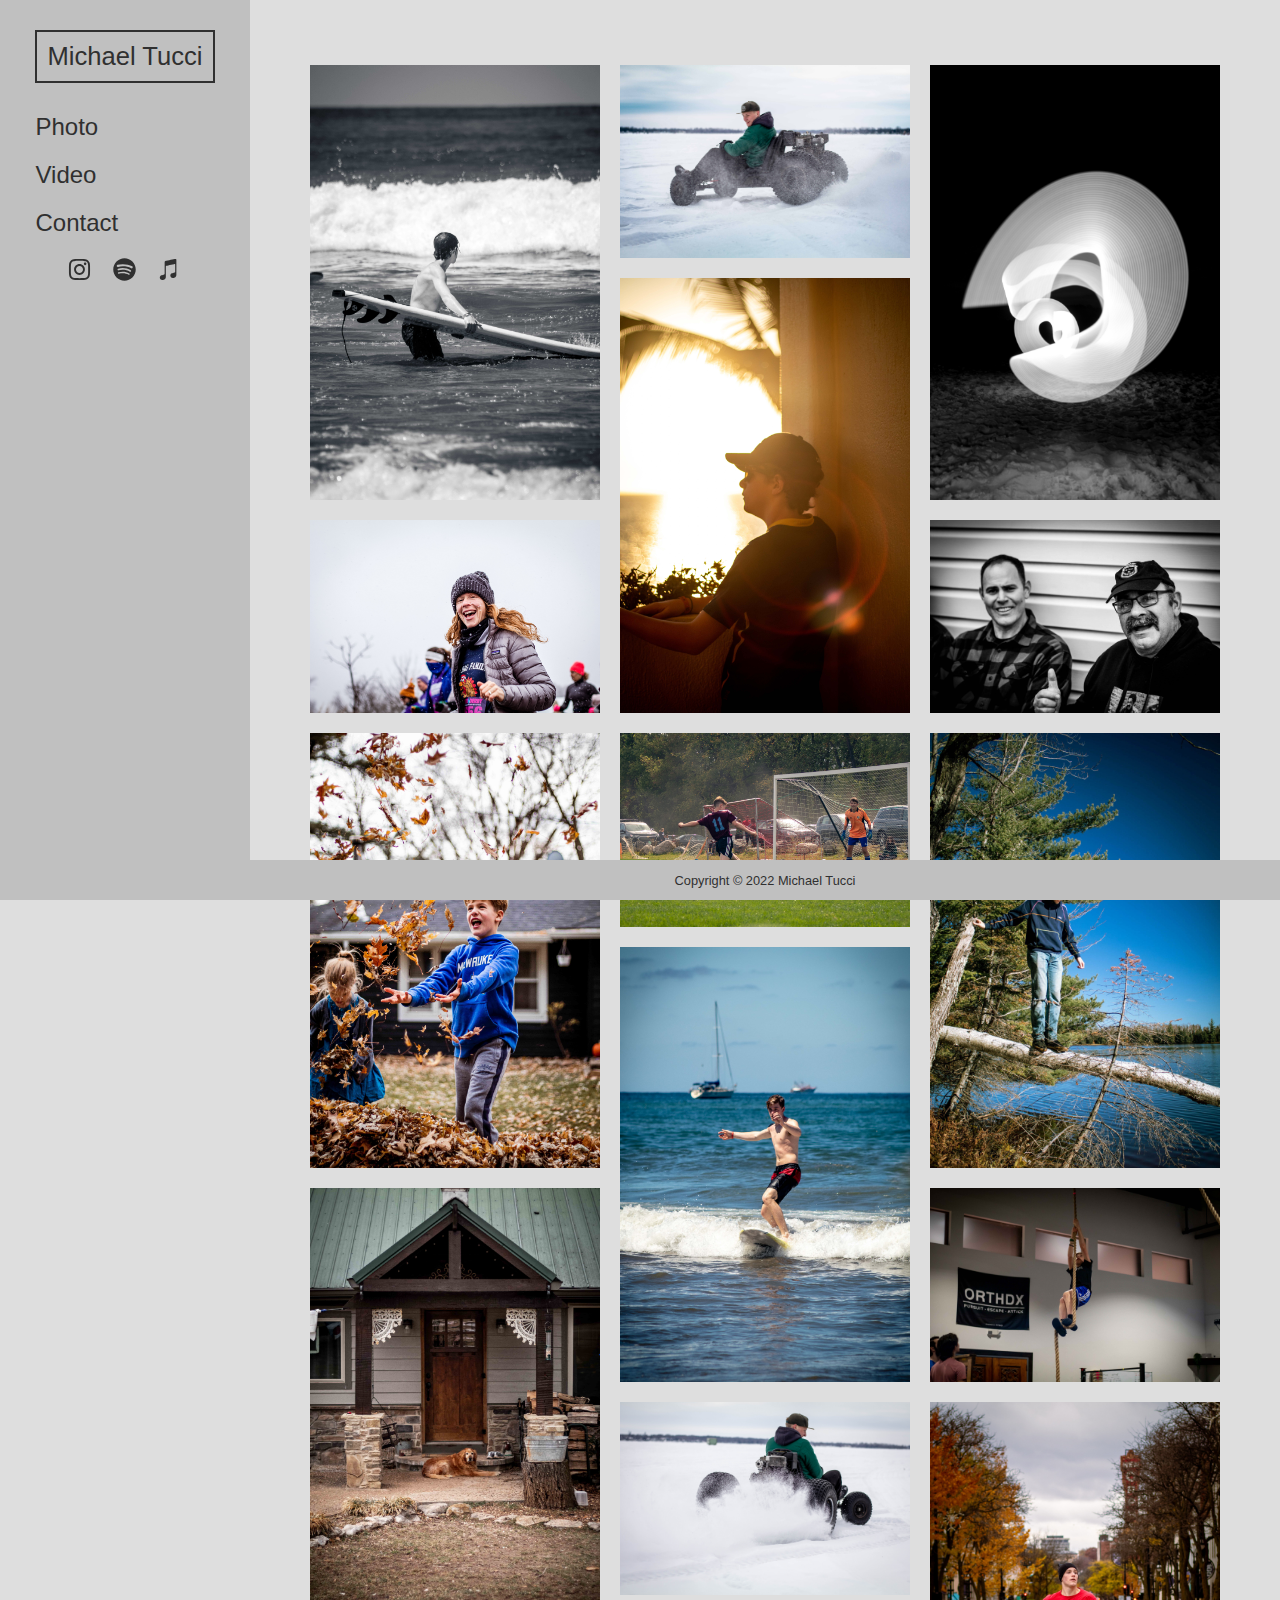
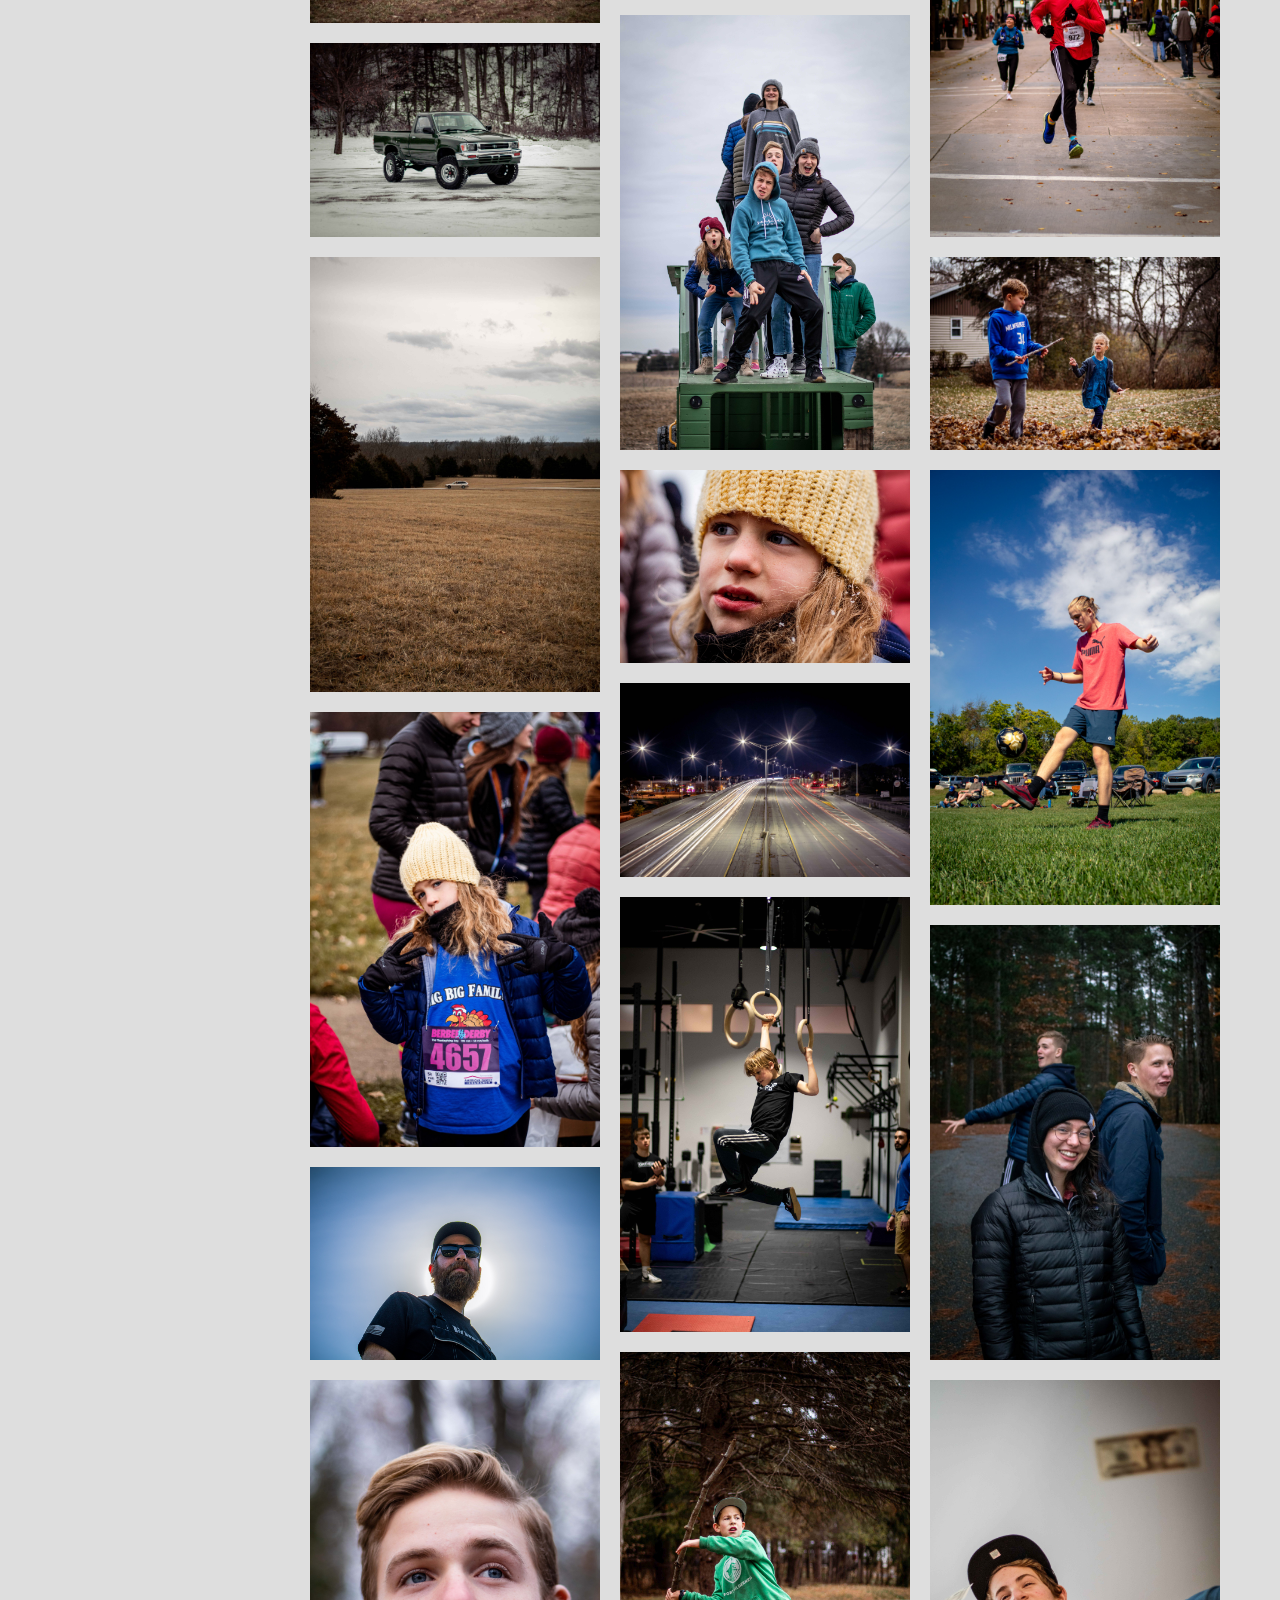
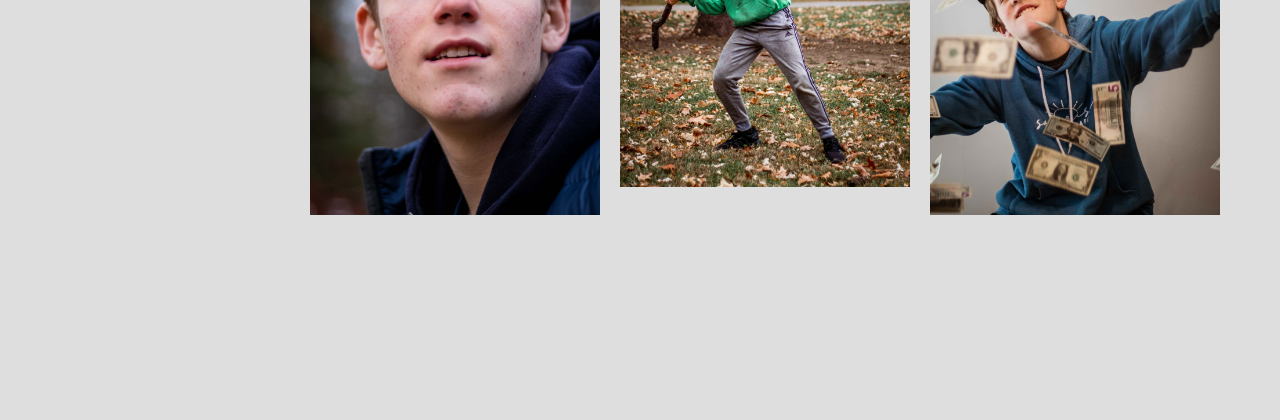
<file: index.html>
<!DOCTYPE html>

<html lang = 'en'>
  
  <head>
    
    <meta charset='UTF-8'>
    <title>Michael Tucci</title>
    <link href='styles.css' rel='stylesheet'>
    <meta name='viewport' content='width=device-width, initial-scale=1.0, maximum-scale=1.0'>
    
  </head>

  <body>

    <div class='page'>

      
      <div class='side-bar-spacer'>
	<div style='width: 250px;'>
      </div></div>
      
      <div class='side-bar'>
	
	<div class='button-wrapper'>

	  <!--logo title thing-->
	  
	  <div class='title-box'>
	    <a href='index.html'><h1 class='name'>Michael Tucci</h1></a>
	  </div>

	  <!-- nav bar box -->
	  
	  <div class='nav-bar'>
	    <a href='index.html'><h1 class='nav-button'>Photo</h1></a>
	    <a href='video.html'><h1 class='nav-button'>Video</h1></a>
	    <a href='contact.html'><h1 class='nav-button'>Contact</h1></a>
	  </div>

	  <!-- social and music icons -->
	  
	  <div class='icon-box'>
	    
	    <a href='https://www.instagram.com/mtucci112/' target="_blank">
	      <div class='icon'>
		
		<svg  width='45px' height='45px' style='stroke: #a9a9a900;' viewBox="0 0 64 64">
		  <use xlink:href="#instagram-icon"></use>
		  
	      </div>
	    </a>

	    
	    <a href="https://open.spotify.com/artist/2m2tIfXSPX2SVXAtGIVLnL?si=ia6zXl8RQIam5nljzbbWhw" target="_blank">
	      <div class='icon'>
		
		<svg viewBox="0 0 64 64" width='45px' height='45px'>
		  <use xlink:href="#spotify-icon"></use>
		  
		</svg>
	      </div>
	    </a>
	    
	    <a href="https://music.apple.com/us/artist/michael-gabriel/1064139672" target="_blank">
	      <div class='icon'>
		
		<svg width='45px' height='45px' viewBox="0 0 64 64">
		  <use xlink:href="#itunes-icon"></use>
		  
		</svg>
	      </div>
	    </a>

	  </div>
	</div>
	
      </div>
      
      <div class='main'>

	<!--filler content-->

	<span class='top-spacer'></span>

	<div class='filler-wrap'>
	  <div class='filler-1'>
	    <img src='photo/wave.jpg' class='rob'>
	    <img src='photo/mom.jpg' class='pat'>
	    <img src='photo/joy.jpg' class='rob'>
	    <img src='photo/dog.jpg' class='rob'>
	    <img src='photo/truck.jpg' class='pat'>
	    <img src='photo/bmw.jpg' class='rob'>
	    <img src='photo/peace.jpg' class='rob'>
	    <img src='photo/brain.jpg' class='pat'>
	    <img src='photo/hope.jpg' class='rob'>
	  </div>

	  <div class='filler-1'>
	    <img src='photo/go.jpg' class='pat'>
	    <img src='photo/flare.jpg' class='rob'>
	    <img src='photo/goal.jpg' class='pat'>
	    <img src='photo/surf.jpg' class='rob'>
	    <img src='photo/drift.jpg' class='pat'>
	    <img src='photo/hand.jpg' class='rob'>
	    	    <img src='photo/iris.jpg' class='pat'>
	    <img src='photo/cars.jpg' class='pat'>
	    <img src='photo/rings.jpg' class='rob'>
	    <img src='photo/stick.jpg' class='rob'>
	  </div>

	  <div class='filler-1'>
	    <img src='photo/pringle.jpg' class='rob'>
	    <img src='photo/papa.jpg' class='pat'>
	    <img src='photo/eli.jpg' class='rob'>
	    <img src='photo/rope.jpg' class='pat'>
	    <img src='photo/run.jpg' class='rob'>
	    <img src='photo/tiny.jpg' class='pat'>
	    <img src='photo/soccer.jpg' class='rob'>
	    <img src='photo/highschool.jpg' class='rob'>
	    <img src='photo/money.jpg' class='rob'>
	  </div>

	  <div class='spacer'></div>
	  
	</div>
	
	<!-- rob pat examples -->

	
<!--	<div class='spacer name'>
	  <div class='title-box'>
	    An example from 'Good ol Robby Patty'
	  </div>
	</div>

	<div class='robby-patty'>
	  <div class='photos'>
	    <p class='rob-text word-spin-1'>Linear</p>
	    <img class='photo-1' src='ol-robby-patty.jpeg'>
	  </div>
	  
	  <div class='photos-2'>
	    <p class='rob-text word-spin-2'>Ease &amp<br> cubic-<br>bezier</p>
	    <img class='photo-2' src='ol-robby-patty.jpeg'>
	  </div>
	</div>  -->

	
	<!--photo square-->

	
<!--	<div class='photo-square'>
	  
	  <div class='photo-square-top'>
	    
	    <div class='vin'> 
	      <img class='vertical' src='vin.jpg'>
	    </div>
	    
	    <div class='sky'>
	      <img class='landscape' src='sky.jpg'>
	    </div> 
	    
	  </div>
	  
	  <div class='photo-square-bottom'> 
	    
	    <div class='toyota'> 
	      <img class='landscape' src='toyota.jpg'> 
	    </div>
	    
	    <div class='paint'>
	      <img class='vertical' src='paint.jpg'> 
	    </div> 
	    
	  </div> 

	  <div class='photo-square-text'>Photo</div> 
	  
	</div>  -->
	
	<div class='spacer-contact'>
	  <div class='fine-print'>
	    <h2>Copyright &copy; 2022 Michael Tucci</h2>
	  </div>
	</div>
      </div>

      
      <!--svg stuff -->

      <svg xmlns="http://www.w3.org/2000/svg" version="1.1" style="display:none" data-usage="social-icons-svg">

	<!--itunes-->
	
	<symbol id="itunes-icon" viewBox="0 0 64 64"><path d="M41.784,28.836c0,3.5,0.002,7-0.002,10.499c0,0.767-0.105,1.519-0.446,2.217c-0.53,1.086-1.399,1.768-2.55,2.095c-0.642,0.183-1.297,0.288-1.965,0.318c-1.749,0.083-3.261-1.103-3.574-2.823c-0.26-1.419,0.419-2.984,1.91-3.715c0.595-0.294,1.23-0.458,1.871-0.596c0.695-0.15,1.393-0.282,2.084-0.441c0.504-0.116,0.84-0.424,0.939-0.948c0.023-0.116,0.033-0.236,0.033-0.355c0.002-3.336,0.002-6.67-0.002-10.005c0-0.114-0.019-0.23-0.047-0.34c-0.072-0.277-0.274-0.446-0.559-0.43c-0.294,0.017-0.584,0.064-0.873,0.122c-1.397,0.275-2.793,0.559-4.189,0.84c-1.425,0.286-2.851,0.576-4.278,0.864c-0.842,0.171-1.684,0.34-2.525,0.51c-0.03,0.006-0.059,0.016-0.088,0.023c-0.509,0.141-0.693,0.374-0.717,0.9c-0.003,0.08-0.002,0.16-0.002,0.241c-0.002,4.782,0,9.565-0.003,14.345c0,0.773-0.086,1.537-0.396,2.255c-0.512,1.18-1.416,1.914-2.636,2.269c-0.645,0.186-1.307,0.293-1.976,0.316c-1.762,0.066-3.225-1.105-3.527-2.838c-0.261-1.494,0.422-3.098,2.119-3.816c0.656-0.275,1.344-0.427,2.036-0.571c0.527-0.111,1.056-0.211,1.582-0.324c0.703-0.153,1.07-0.595,1.1-1.313c0.003-0.094,0.002-0.183,0.002-0.277c0-5.44,0-10.882,0.003-16.323c0-0.227,0.023-0.46,0.077-0.681c0.128-0.524,0.502-0.823,1.003-0.953c0.469-0.122,0.947-0.207,1.422-0.304c1.347-0.272,2.694-0.543,4.042-0.814c1.393-0.282,2.784-0.562,4.176-0.843c1.23-0.249,2.46-0.501,3.693-0.743c0.404-0.08,0.814-0.161,1.22-0.194c0.57-0.045,0.961,0.313,1.019,0.886c0.014,0.136,0.022,0.274,0.022,0.412C41.786,21.814,41.786,25.325,41.784,28.836L41.784,28.836z"></path></symbol>

	<!--spotify-->
	
	<symbol id="spotify-icon" viewBox="0 0 64 64"><path d="M32,16c-8.8,0-16,7.2-16,16c0,8.8,7.2,16,16,16c8.8,0,16-7.2,16-16C48,23.2,40.8,16,32,16 M39.3,39.1c-0.3,0.5-0.9,0.6-1.4,0.3c-3.8-2.3-8.5-2.8-14.1-1.5c-0.5,0.1-1.1-0.2-1.2-0.7c-0.1-0.5,0.2-1.1,0.8-1.2 c6.1-1.4,11.3-0.8,15.5,1.8C39.5,38,39.6,38.6,39.3,39.1 M41.3,34.7c-0.4,0.6-1.1,0.8-1.7,0.4c-4.3-2.6-10.9-3.4-15.9-1.9 c-0.7,0.2-1.4-0.2-1.6-0.8c-0.2-0.7,0.2-1.4,0.8-1.6c5.8-1.8,13-0.9,18,2.1C41.5,33.4,41.7,34.1,41.3,34.7 M41.5,30.2 c-5.2-3.1-13.7-3.3-18.6-1.9c-0.8,0.2-1.6-0.2-1.9-1c-0.2-0.8,0.2-1.6,1-1.9c5.7-1.7,15-1.4,21,2.1c0.7,0.4,0.9,1.3,0.5,2.1 C43.1,30.4,42.2,30.6,41.5,30.2"></path>

	  
	  <!-- instagram -->
	  
	  <symbol id="instagram-icon" viewBox="0 0 64 64"><path d="M46.91,25.816c-0.073-1.597-0.326-2.687-0.697-3.641c-0.383-0.986-0.896-1.823-1.73-2.657c-0.834-0.834-1.67-1.347-2.657-1.73c-0.954-0.371-2.045-0.624-3.641-0.697C36.585,17.017,36.074,17,32,17s-4.585,0.017-6.184,0.09c-1.597,0.073-2.687,0.326-3.641,0.697c-0.986,0.383-1.823,0.896-2.657,1.73c-0.834,0.834-1.347,1.67-1.73,2.657c-0.371,0.954-0.624,2.045-0.697,3.641C17.017,27.415,17,27.926,17,32c0,4.074,0.017,4.585,0.09,6.184c0.073,1.597,0.326,2.687,0.697,3.641c0.383,0.986,0.896,1.823,1.73,2.657c0.834,0.834,1.67,1.347,2.657,1.73c0.954,0.371,2.045,0.624,3.641,0.697C27.415,46.983,27.926,47,32,47s4.585-0.017,6.184-0.09c1.597-0.073,2.687-0.326,3.641-0.697c0.986-0.383,1.823-0.896,2.657-1.73c0.834-0.834,1.347-1.67,1.73-2.657c0.371-0.954,0.624-2.045,0.697-3.641C46.983,36.585,47,36.074,47,32S46.983,27.415,46.91,25.816z M44.21,38.061c-0.067,1.462-0.311,2.257-0.516,2.785c-0.272,0.7-0.597,1.2-1.122,1.725c-0.525,0.525-1.025,0.85-1.725,1.122c-0.529,0.205-1.323,0.45-2.785,0.516c-1.581,0.072-2.056,0.087-6.061,0.087s-4.48-0.015-6.061-0.087c-1.462-0.067-2.257-0.311-2.785-0.516c-0.7-0.272-1.2-0.597-1.725-1.122c-0.525-0.525-0.85-1.025-1.122-1.725c-0.205-0.529-0.45-1.323-0.516-2.785c-0.072-1.582-0.087-2.056-0.087-6.061s0.015-4.48,0.087-6.061c0.067-1.462,0.311-2.257,0.516-2.785c0.272-0.7,0.597-1.2,1.122-1.725c0.525-0.525,1.025-0.85,1.725-1.122c0.529-0.205,1.323-0.45,2.785-0.516c1.582-0.072,2.056-0.087,6.061-0.087s4.48,0.015,6.061,0.087c1.462,0.067,2.257,0.311,2.785,0.516c0.7,0.272,1.2,0.597,1.725,1.122c0.525,0.525,0.85,1.025,1.122,1.725c0.205,0.529,0.45,1.323,0.516,2.785c0.072,1.582,0.087,2.056,0.087,6.061S44.282,36.48,44.21,38.061z M32,24.297c-4.254,0-7.703,3.449-7.703,7.703c0,4.254,3.449,7.703,7.703,7.703c4.254,0,7.703-3.449,7.703-7.703C39.703,27.746,36.254,24.297,32,24.297z M32,37c-2.761,0-5-2.239-5-5c0-2.761,2.239-5,5-5s5,2.239,5,5C37,34.761,34.761,37,32,37z M40.007,22.193c-0.994,0-1.8,0.806-1.8,1.8c0,0.994,0.806,1.8,1.8,1.8c0.994,0,1.8-0.806,1.8-1.8C41.807,22.999,41.001,22.193,40.007,22.193z"></path></symbol>

      </svg>


    </div>
    
  </body>

</html>
</file>
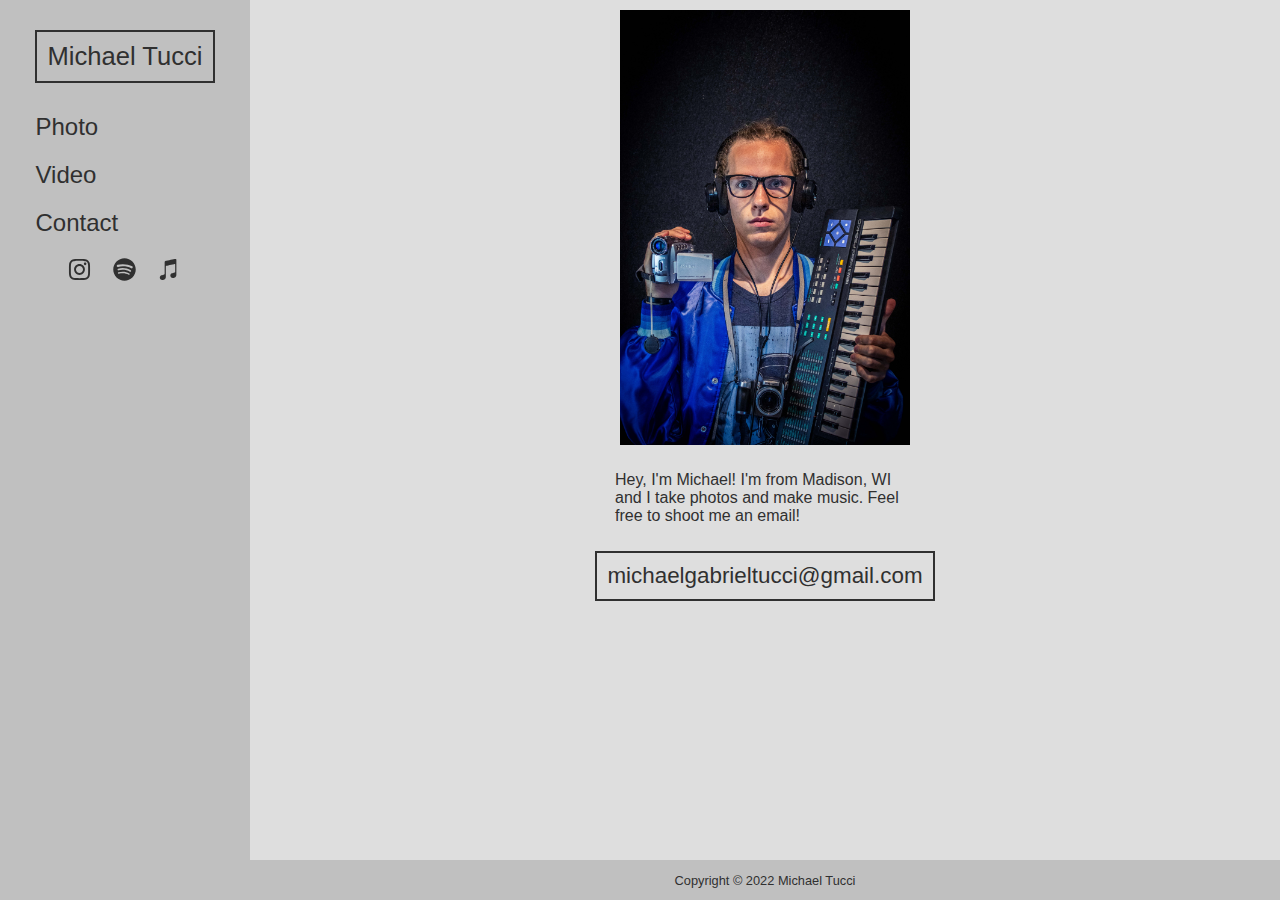
<file: contact.html>
<!DOCTYPE html>

<html lang = 'en'>
  
  <head>
    
    <meta charset='UTF-8'>
    <title>Michael Tucci</title>
    <link href='styles.css' rel='stylesheet'>
    <meta name='viewport' content='width=device-width, initial-scale=1.0, maximum-scale=1.0'>
    
  </head>

  <body>

    <div class='page'>

      
      <div class='side-bar-spacer'>
	<div style='width: 250px;'>
      </div></div>
      
      <div class='side-bar'>
	
	<div class='button-wrapper'>

	  <!--logo title thing-->
	  
	  <div class='title-box'>
	    <a href='index.html'><h1 class='name'>Michael Tucci</h1></a>
	  </div>

	  <!-- nav bar box -->
	  
	  <div class='nav-bar'>
	    <a href='index.html'><h1 class='nav-button'>Photo</h1></a>
	    <a href='video.html'><h1 class='nav-button'>Video</h1></a>
	    <a href='contact.html'><h1 class='nav-button'>Contact</h1></a>
	  </div>

	  <!-- social and music icons -->
	  
	  <div class='icon-box'>
	    
	    <a href='https://www.instagram.com/mtucci112/' target="_blank">
	      <div class='icon'>
		
		<svg  width='45px' height='45px' style='stroke: #a9a9a900;' viewBox="0 0 64 64">
		  <use xlink:href="#instagram-icon"></use>
		  
	      </div>
	    </a>

	    
	    <a href="https://open.spotify.com/artist/2m2tIfXSPX2SVXAtGIVLnL?si=ia6zXl8RQIam5nljzbbWhw" target="_blank">
	      <div class='icon'>
		
		<svg viewBox="0 0 64 64" width='45px' height='45px'>
		  <use xlink:href="#spotify-icon"></use>
		  
		</svg>
	      </div>
	    </a>
	    
	    <a href="https://music.apple.com/us/artist/michael-gabriel/1064139672" target="_blank">
	      <div class='icon'>
		
		<svg width='45px' height='45px' viewBox="0 0 64 64">
		  <use xlink:href="#itunes-icon"></use>
		  
		</svg>
	      </div>
	    </a>

	  </div>
	</div>
	
      </div>

      <div class='contact-main'>

	<img src='photo/mitchell.jpg' class='rob'/>

	<div class='about'>
	  <p>Hey, I'm Michael! I'm from Madison, WI and I take photos and make music. Feel free to shoot me an email!</p>
	</div>
	
	<div class='email title-box'>
	  <a href="mailto:michaelgabrieltucci@gmail.com?subject=Hello Michael! | mtuccicreative.com"><h1>michaelgabrieltucci@gmail.com</h1></a>
	</div>

	<div class='spacer'></div>
	
   	<div class='spacer-contact'>
	  <div class='fine-print'>
	    <h2>Copyright &copy; 2022 Michael Tucci</h2>
	  </div>
	</div>
      </div>
      
      <!--svg stuff -->

      <svg xmlns="http://www.w3.org/2000/svg" version="1.1" style="display:none" data-usage="social-icons-svg">

	<!--itunes-->
	
	<symbol id="itunes-icon" viewBox="0 0 64 64"><path d="M41.784,28.836c0,3.5,0.002,7-0.002,10.499c0,0.767-0.105,1.519-0.446,2.217c-0.53,1.086-1.399,1.768-2.55,2.095c-0.642,0.183-1.297,0.288-1.965,0.318c-1.749,0.083-3.261-1.103-3.574-2.823c-0.26-1.419,0.419-2.984,1.91-3.715c0.595-0.294,1.23-0.458,1.871-0.596c0.695-0.15,1.393-0.282,2.084-0.441c0.504-0.116,0.84-0.424,0.939-0.948c0.023-0.116,0.033-0.236,0.033-0.355c0.002-3.336,0.002-6.67-0.002-10.005c0-0.114-0.019-0.23-0.047-0.34c-0.072-0.277-0.274-0.446-0.559-0.43c-0.294,0.017-0.584,0.064-0.873,0.122c-1.397,0.275-2.793,0.559-4.189,0.84c-1.425,0.286-2.851,0.576-4.278,0.864c-0.842,0.171-1.684,0.34-2.525,0.51c-0.03,0.006-0.059,0.016-0.088,0.023c-0.509,0.141-0.693,0.374-0.717,0.9c-0.003,0.08-0.002,0.16-0.002,0.241c-0.002,4.782,0,9.565-0.003,14.345c0,0.773-0.086,1.537-0.396,2.255c-0.512,1.18-1.416,1.914-2.636,2.269c-0.645,0.186-1.307,0.293-1.976,0.316c-1.762,0.066-3.225-1.105-3.527-2.838c-0.261-1.494,0.422-3.098,2.119-3.816c0.656-0.275,1.344-0.427,2.036-0.571c0.527-0.111,1.056-0.211,1.582-0.324c0.703-0.153,1.07-0.595,1.1-1.313c0.003-0.094,0.002-0.183,0.002-0.277c0-5.44,0-10.882,0.003-16.323c0-0.227,0.023-0.46,0.077-0.681c0.128-0.524,0.502-0.823,1.003-0.953c0.469-0.122,0.947-0.207,1.422-0.304c1.347-0.272,2.694-0.543,4.042-0.814c1.393-0.282,2.784-0.562,4.176-0.843c1.23-0.249,2.46-0.501,3.693-0.743c0.404-0.08,0.814-0.161,1.22-0.194c0.57-0.045,0.961,0.313,1.019,0.886c0.014,0.136,0.022,0.274,0.022,0.412C41.786,21.814,41.786,25.325,41.784,28.836L41.784,28.836z"></path></symbol>

	<!--spotify-->
	
	<symbol id="spotify-icon" viewBox="0 0 64 64"><path d="M32,16c-8.8,0-16,7.2-16,16c0,8.8,7.2,16,16,16c8.8,0,16-7.2,16-16C48,23.2,40.8,16,32,16 M39.3,39.1c-0.3,0.5-0.9,0.6-1.4,0.3c-3.8-2.3-8.5-2.8-14.1-1.5c-0.5,0.1-1.1-0.2-1.2-0.7c-0.1-0.5,0.2-1.1,0.8-1.2 c6.1-1.4,11.3-0.8,15.5,1.8C39.5,38,39.6,38.6,39.3,39.1 M41.3,34.7c-0.4,0.6-1.1,0.8-1.7,0.4c-4.3-2.6-10.9-3.4-15.9-1.9 c-0.7,0.2-1.4-0.2-1.6-0.8c-0.2-0.7,0.2-1.4,0.8-1.6c5.8-1.8,13-0.9,18,2.1C41.5,33.4,41.7,34.1,41.3,34.7 M41.5,30.2 c-5.2-3.1-13.7-3.3-18.6-1.9c-0.8,0.2-1.6-0.2-1.9-1c-0.2-0.8,0.2-1.6,1-1.9c5.7-1.7,15-1.4,21,2.1c0.7,0.4,0.9,1.3,0.5,2.1 C43.1,30.4,42.2,30.6,41.5,30.2"></path>

	  
	  <!-- instagram -->
	  
	  <symbol id="instagram-icon" viewBox="0 0 64 64"><path d="M46.91,25.816c-0.073-1.597-0.326-2.687-0.697-3.641c-0.383-0.986-0.896-1.823-1.73-2.657c-0.834-0.834-1.67-1.347-2.657-1.73c-0.954-0.371-2.045-0.624-3.641-0.697C36.585,17.017,36.074,17,32,17s-4.585,0.017-6.184,0.09c-1.597,0.073-2.687,0.326-3.641,0.697c-0.986,0.383-1.823,0.896-2.657,1.73c-0.834,0.834-1.347,1.67-1.73,2.657c-0.371,0.954-0.624,2.045-0.697,3.641C17.017,27.415,17,27.926,17,32c0,4.074,0.017,4.585,0.09,6.184c0.073,1.597,0.326,2.687,0.697,3.641c0.383,0.986,0.896,1.823,1.73,2.657c0.834,0.834,1.67,1.347,2.657,1.73c0.954,0.371,2.045,0.624,3.641,0.697C27.415,46.983,27.926,47,32,47s4.585-0.017,6.184-0.09c1.597-0.073,2.687-0.326,3.641-0.697c0.986-0.383,1.823-0.896,2.657-1.73c0.834-0.834,1.347-1.67,1.73-2.657c0.371-0.954,0.624-2.045,0.697-3.641C46.983,36.585,47,36.074,47,32S46.983,27.415,46.91,25.816z M44.21,38.061c-0.067,1.462-0.311,2.257-0.516,2.785c-0.272,0.7-0.597,1.2-1.122,1.725c-0.525,0.525-1.025,0.85-1.725,1.122c-0.529,0.205-1.323,0.45-2.785,0.516c-1.581,0.072-2.056,0.087-6.061,0.087s-4.48-0.015-6.061-0.087c-1.462-0.067-2.257-0.311-2.785-0.516c-0.7-0.272-1.2-0.597-1.725-1.122c-0.525-0.525-0.85-1.025-1.122-1.725c-0.205-0.529-0.45-1.323-0.516-2.785c-0.072-1.582-0.087-2.056-0.087-6.061s0.015-4.48,0.087-6.061c0.067-1.462,0.311-2.257,0.516-2.785c0.272-0.7,0.597-1.2,1.122-1.725c0.525-0.525,1.025-0.85,1.725-1.122c0.529-0.205,1.323-0.45,2.785-0.516c1.582-0.072,2.056-0.087,6.061-0.087s4.48,0.015,6.061,0.087c1.462,0.067,2.257,0.311,2.785,0.516c0.7,0.272,1.2,0.597,1.725,1.122c0.525,0.525,0.85,1.025,1.122,1.725c0.205,0.529,0.45,1.323,0.516,2.785c0.072,1.582,0.087,2.056,0.087,6.061S44.282,36.48,44.21,38.061z M32,24.297c-4.254,0-7.703,3.449-7.703,7.703c0,4.254,3.449,7.703,7.703,7.703c4.254,0,7.703-3.449,7.703-7.703C39.703,27.746,36.254,24.297,32,24.297z M32,37c-2.761,0-5-2.239-5-5c0-2.761,2.239-5,5-5s5,2.239,5,5C37,34.761,34.761,37,32,37z M40.007,22.193c-0.994,0-1.8,0.806-1.8,1.8c0,0.994,0.806,1.8,1.8,1.8c0.994,0,1.8-0.806,1.8-1.8C41.807,22.999,41.001,22.193,40.007,22.193z"></path></symbol>

      </svg>


    </div>
    
  </body>

</html>
</file>
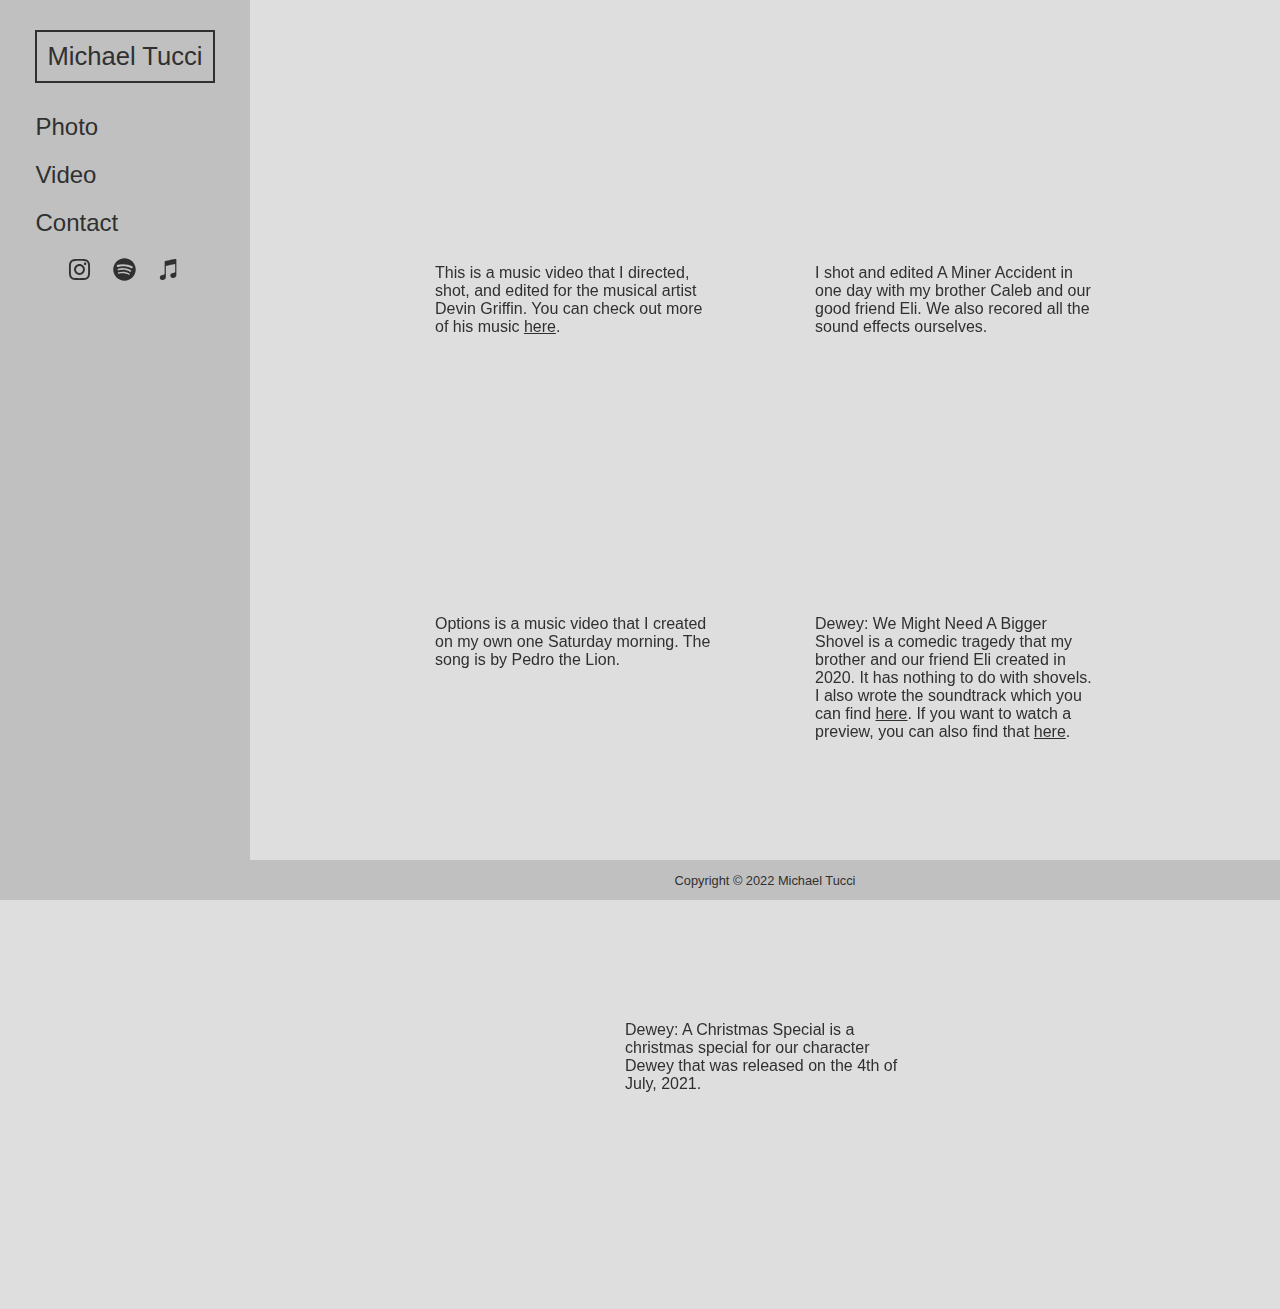
<file: video.html>
<!DOCTYPE html>

<html lang = 'en'>
  
  <head>
    
    <meta charset='UTF-8'>
    <title>Michael Tucci</title>
    <link href='styles.css' rel='stylesheet'>
    <meta name='viewport' content='width=device-width, initial-scale=1.0, maximum-scale=1.0'>
    
  </head>

  <body>

    <div class='page'>

      
      <div class='side-bar-spacer'>
	<div style='width: 250px;'>
      </div></div>
      
      <div class='side-bar'>
	
	<div class='button-wrapper'>

	  <!--logo title thing-->
	  
	  <div class='title-box'>
	    <a href='index.html'><h1 class='name'>Michael Tucci</h1></a>
	  </div>

	  <!-- nav bar box -->
	  
	  <div class='nav-bar'>
	    <a href='index.html'><h1 class='nav-button'>Photo</h1></a>
	    <a href='video.html'><h1 class='nav-button'>Video</h1></a>
	    <a href='contact.html'><h1 class='nav-button'>Contact</h1></a>
	  </div>

	  <!-- social and music icons -->
	  
	  <div class='icon-box'>
	    
	    <a href='https://www.instagram.com/mtucci112/' target="_blank">
	      <div class='icon'>
		
		<svg  width='45px' height='45px' style='stroke: #a9a9a900;' viewBox="0 0 64 64">
		  <use xlink:href="#instagram-icon"></use>
		  
	      </div>
	    </a>

	    
	    <a href="https://open.spotify.com/artist/2m2tIfXSPX2SVXAtGIVLnL?si=ia6zXl8RQIam5nljzbbWhw" target="_blank">
	      <div class='icon'>
		
		<svg viewBox="0 0 64 64" width='45px' height='45px'>
		  <use xlink:href="#spotify-icon"></use>
		  
		</svg>
	      </div>
	    </a>
	    
	    <a href="https://music.apple.com/us/artist/michael-gabriel/1064139672" target="_blank">
	      <div class='icon'>
		
		<svg width='45px' height='45px' viewBox="0 0 64 64">
		  <use xlink:href="#itunes-icon"></use>
		  
		</svg>
	      </div>
	    </a>

	  </div>
	</div>
	
      </div>
      
      <div class='video-main'>

	<!--filler content-->

	<span class='top-spacer'></span>

	
	<div class='video-box'>
	  <div class='video'>

	    <iframe width="280" height="157.5" src="https://www.youtube.com/embed/7-VqbFRhnzQ" title="YouTube video player" frameborder="0" allow="accelerometer; autoplay; clipboard-write; encrypted-media; gyroscope; picture-in-picture" allowfullscreen></iframe>
	  </div>

	  <p class='paragraph'> This is a music video that I directed, shot, and edited for the musical artist Devin Griffin. You can check out more of his music <a href='https://open.spotify.com/artist/35QdwrBd9qVAeEftb7Vylq?si=yesFu9a9TH6EYdJAWz-bYQ' style='text-decoration: underline;' target='_blank'>here</a>.</p>
	</div>

	<div class='video-box'>
	  <div class='video'>
	    <iframe width="280" height="157.5" src="https://www.youtube.com/embed/zm7SqiXq40s" title="YouTube video player" frameborder="0" allow="accelerometer; autoplay; clipboard-write; encrypted-media; gyroscope; picture-in-picture" allowfullscreen></iframe>
	  </div>
	  <p class='paragraph'>I shot and edited A Miner Accident in one day with my brother Caleb and our good friend Eli. We also recored all the sound effects ourselves.</p>
	</div>


	<div class='video-box'>
	  <div class='video'>
	    <iframe  width="280" height="157.5" src="https://www.youtube.com/embed/PSN9LKMbmnE" title="YouTube video player" frameborder="0" allow="accelerometer; autoplay; clipboard-write; encrypted-media; gyroscope; picture-in-picture" allowfullscreen></iframe>
	  </div>
	  <p class='paragraph'>Options is a music video that I created on my own one Saturday morning. The song is by Pedro the Lion.</p>
	</div>

	<div class='video-box'>
	  <div class='video'>
	    <iframe width="280" height="157.5" src="https://www.youtube.com/embed/nQZzkohBjd4" title="YouTube video player" frameborder="0" allow="accelerometer; autoplay; clipboard-write; encrypted-media; gyroscope; picture-in-picture" allowfullscreen></iframe>
	  </div>

	  <p class='paragraph'>Dewey: We Might Need A Bigger Shovel is a comedic tragedy that my brother and our friend Eli created in 2020. It has nothing to do with shovels. I also wrote the soundtrack which you can find <a href='https://soundcloud.com/michaelgabrielmusic/sets/dewey-we-might-need-a-bigger-shovel-original-soundtrackdeluxe-edition?si=7924b337d27847a98fc906c51b76ef2e' target='_blank' style='text-decoration: underline;'>here</a>. If you want to watch a preview, you can also find that <a href='https://youtu.be/BEKRNdeluwQ' style='text-decoration: underline;' target='blank'>here</a>.</p>

	</div>

	<div class='video-box'>
	  
	  <div class='video'>
	    <iframe width="280" height="157.5" src="https://www.youtube.com/embed/iHx04nJ_Jmc" title="YouTube video player" frameborder="0" allow="accelerometer; autoplay; clipboard-write; encrypted-media; gyroscope; picture-in-picture" allowfullscreen></iframe>
	  </div>
	  <p class='paragraph'>Dewey: A Christmas Special is a christmas special for our character Dewey that was released on the 4th of July, 2021.</p>

	</div>

	<div class='spacer'></div>

	<div class='spacer-contact'>
	  <div class='fine-print'>
	    <h2>Copyright &copy; 2022 Michael Tucci</h2>
	  </div>
	</div>
      </div>

      
      <!--svg stuff -->

      <svg xmlns="http://www.w3.org/2000/svg" version="1.1" style="display:none" data-usage="social-icons-svg">

	<!--itunes-->
	
	<symbol id="itunes-icon" viewBox="0 0 64 64"><path d="M41.784,28.836c0,3.5,0.002,7-0.002,10.499c0,0.767-0.105,1.519-0.446,2.217c-0.53,1.086-1.399,1.768-2.55,2.095c-0.642,0.183-1.297,0.288-1.965,0.318c-1.749,0.083-3.261-1.103-3.574-2.823c-0.26-1.419,0.419-2.984,1.91-3.715c0.595-0.294,1.23-0.458,1.871-0.596c0.695-0.15,1.393-0.282,2.084-0.441c0.504-0.116,0.84-0.424,0.939-0.948c0.023-0.116,0.033-0.236,0.033-0.355c0.002-3.336,0.002-6.67-0.002-10.005c0-0.114-0.019-0.23-0.047-0.34c-0.072-0.277-0.274-0.446-0.559-0.43c-0.294,0.017-0.584,0.064-0.873,0.122c-1.397,0.275-2.793,0.559-4.189,0.84c-1.425,0.286-2.851,0.576-4.278,0.864c-0.842,0.171-1.684,0.34-2.525,0.51c-0.03,0.006-0.059,0.016-0.088,0.023c-0.509,0.141-0.693,0.374-0.717,0.9c-0.003,0.08-0.002,0.16-0.002,0.241c-0.002,4.782,0,9.565-0.003,14.345c0,0.773-0.086,1.537-0.396,2.255c-0.512,1.18-1.416,1.914-2.636,2.269c-0.645,0.186-1.307,0.293-1.976,0.316c-1.762,0.066-3.225-1.105-3.527-2.838c-0.261-1.494,0.422-3.098,2.119-3.816c0.656-0.275,1.344-0.427,2.036-0.571c0.527-0.111,1.056-0.211,1.582-0.324c0.703-0.153,1.07-0.595,1.1-1.313c0.003-0.094,0.002-0.183,0.002-0.277c0-5.44,0-10.882,0.003-16.323c0-0.227,0.023-0.46,0.077-0.681c0.128-0.524,0.502-0.823,1.003-0.953c0.469-0.122,0.947-0.207,1.422-0.304c1.347-0.272,2.694-0.543,4.042-0.814c1.393-0.282,2.784-0.562,4.176-0.843c1.23-0.249,2.46-0.501,3.693-0.743c0.404-0.08,0.814-0.161,1.22-0.194c0.57-0.045,0.961,0.313,1.019,0.886c0.014,0.136,0.022,0.274,0.022,0.412C41.786,21.814,41.786,25.325,41.784,28.836L41.784,28.836z"></path></symbol>

	<!--spotify-->
	
	<symbol id="spotify-icon" viewBox="0 0 64 64"><path d="M32,16c-8.8,0-16,7.2-16,16c0,8.8,7.2,16,16,16c8.8,0,16-7.2,16-16C48,23.2,40.8,16,32,16 M39.3,39.1c-0.3,0.5-0.9,0.6-1.4,0.3c-3.8-2.3-8.5-2.8-14.1-1.5c-0.5,0.1-1.1-0.2-1.2-0.7c-0.1-0.5,0.2-1.1,0.8-1.2 c6.1-1.4,11.3-0.8,15.5,1.8C39.5,38,39.6,38.6,39.3,39.1 M41.3,34.7c-0.4,0.6-1.1,0.8-1.7,0.4c-4.3-2.6-10.9-3.4-15.9-1.9 c-0.7,0.2-1.4-0.2-1.6-0.8c-0.2-0.7,0.2-1.4,0.8-1.6c5.8-1.8,13-0.9,18,2.1C41.5,33.4,41.7,34.1,41.3,34.7 M41.5,30.2 c-5.2-3.1-13.7-3.3-18.6-1.9c-0.8,0.2-1.6-0.2-1.9-1c-0.2-0.8,0.2-1.6,1-1.9c5.7-1.7,15-1.4,21,2.1c0.7,0.4,0.9,1.3,0.5,2.1 C43.1,30.4,42.2,30.6,41.5,30.2"></path>

	  
	  <!-- instagram -->
	  
	  <symbol id="instagram-icon" viewBox="0 0 64 64"><path d="M46.91,25.816c-0.073-1.597-0.326-2.687-0.697-3.641c-0.383-0.986-0.896-1.823-1.73-2.657c-0.834-0.834-1.67-1.347-2.657-1.73c-0.954-0.371-2.045-0.624-3.641-0.697C36.585,17.017,36.074,17,32,17s-4.585,0.017-6.184,0.09c-1.597,0.073-2.687,0.326-3.641,0.697c-0.986,0.383-1.823,0.896-2.657,1.73c-0.834,0.834-1.347,1.67-1.73,2.657c-0.371,0.954-0.624,2.045-0.697,3.641C17.017,27.415,17,27.926,17,32c0,4.074,0.017,4.585,0.09,6.184c0.073,1.597,0.326,2.687,0.697,3.641c0.383,0.986,0.896,1.823,1.73,2.657c0.834,0.834,1.67,1.347,2.657,1.73c0.954,0.371,2.045,0.624,3.641,0.697C27.415,46.983,27.926,47,32,47s4.585-0.017,6.184-0.09c1.597-0.073,2.687-0.326,3.641-0.697c0.986-0.383,1.823-0.896,2.657-1.73c0.834-0.834,1.347-1.67,1.73-2.657c0.371-0.954,0.624-2.045,0.697-3.641C46.983,36.585,47,36.074,47,32S46.983,27.415,46.91,25.816z M44.21,38.061c-0.067,1.462-0.311,2.257-0.516,2.785c-0.272,0.7-0.597,1.2-1.122,1.725c-0.525,0.525-1.025,0.85-1.725,1.122c-0.529,0.205-1.323,0.45-2.785,0.516c-1.581,0.072-2.056,0.087-6.061,0.087s-4.48-0.015-6.061-0.087c-1.462-0.067-2.257-0.311-2.785-0.516c-0.7-0.272-1.2-0.597-1.725-1.122c-0.525-0.525-0.85-1.025-1.122-1.725c-0.205-0.529-0.45-1.323-0.516-2.785c-0.072-1.582-0.087-2.056-0.087-6.061s0.015-4.48,0.087-6.061c0.067-1.462,0.311-2.257,0.516-2.785c0.272-0.7,0.597-1.2,1.122-1.725c0.525-0.525,1.025-0.85,1.725-1.122c0.529-0.205,1.323-0.45,2.785-0.516c1.582-0.072,2.056-0.087,6.061-0.087s4.48,0.015,6.061,0.087c1.462,0.067,2.257,0.311,2.785,0.516c0.7,0.272,1.2,0.597,1.725,1.122c0.525,0.525,0.85,1.025,1.122,1.725c0.205,0.529,0.45,1.323,0.516,2.785c0.072,1.582,0.087,2.056,0.087,6.061S44.282,36.48,44.21,38.061z M32,24.297c-4.254,0-7.703,3.449-7.703,7.703c0,4.254,3.449,7.703,7.703,7.703c4.254,0,7.703-3.449,7.703-7.703C39.703,27.746,36.254,24.297,32,24.297z M32,37c-2.761,0-5-2.239-5-5c0-2.761,2.239-5,5-5s5,2.239,5,5C37,34.761,34.761,37,32,37z M40.007,22.193c-0.994,0-1.8,0.806-1.8,1.8c0,0.994,0.806,1.8,1.8,1.8c0.994,0,1.8-0.806,1.8-1.8C41.807,22.999,41.001,22.193,40.007,22.193z"></path></symbol>

      </svg>


    </div>
    
  </body>

</html>
</file>
<file: styles.css>
html {
    background-color: #dedede;
    color: #303030;
    margin: 0px;
}

body {
    display: flex;
    margin: 0 auto;
}

.page {
    height: auto;
    display: flex;
    width: 100%;
    flex-direction: column;
}

a {
    text-decoration: none;
    color: #303030;
}

h1 {
    margin: 0;
    font-family: sans-serif;
    font-weight: lighter;
    text-align: center;
}

h2 {
    display: flex;
    justify-content: center;
    font-family: sans-serif;
    font-size: 0.8em;
    font-weight: lighter;
}

p {
    justify-content: center;
    font-family: sans-serif;
    font-size: 1em;
    font-weight: lighter;
    text-align: left;
    color: #303030;
    /* color: #c0c0c0; */
}

.main {
    display: flex;
    flex-direction: column;
    justify-content: center;
    align-items: center;
    width: 100%;
}

.video-main {
    display: flex;
    flex-direction: column;
    align-items: center;
    width: 100%;
}

.contact-main {
    display: flex;
    flex-direction: column;
    justify-content: center;
    align-items: center;
    width: 100%;
}

.side-bar {
    background-color: #c0c0c0;
    height: 100%;
    width: 100%;
    
    display: flex;
    flex-direction: column;
    justify-content: space-between;
    align-items: center;

    transition: 1s cubic-bezier(0.68, -0.55, 0.27, 1.55);
}

.side-bar-spacer {
    /* background-color: #0000ff78; */
    height: 50%;
    width: 100%;
    
    display: flex;
    justify-content: center;
    align-items: center;

    position: relative;
}

.top-spacer {
    height: 0px;
}

.button-wrapper {
    padding: 20px;
}

.name {
    display: flex;
    justify-content: center;
    font-family: sans-serif;
    font-size: 1.6em;
    font-weight: lighter;
}

.nav-button {
    display: flex;
    justify-content: center;
    font-family: sans-serif;
    font-size: 1.5em;
    font-weight: lighter;
    padding: 10px;
}
    
.nav-bar {
    display: flex;
    flex-direction: row;
    justify-content: space-between;
}

.icon {
    display: flex;
    padding: 0px;
    width: 45px;
    height: 45px;
    fill: #303030;
    align-items: center;
}

.icon-box {
    display: flex;
    justify-content: center;
    align-items: center;
    padding-left: 20px;
    padding-right: 20px;
}

.filler-wrap {
    display: flex;
    flex-wrap: wrap;
    flex-direction: collumn;
    justify-content: center;
}

.filler-1 {
    height: 3360px;
    /* background-color: blue; */
    /* margin: 50px; */
    width: 300px;
    display: flex;
    align-items: center;
    flex-direction: column;
    padding: 5px;
}

.photo-square {
    display: flex;
    flex-wrap: wrap;
    justify-content: center;
    align-items: center;
    height: 500px;
    width: 500px;
    margin: auto;
}

.photo-square-top {
    display: flex;
    justify-content: center;
    align-items: flex-start;
    position: relative;
    top: 40px;
}

.photo-square-bottom {
    display: flex;
    align-items: flex-end;
    justify-content: center;
    position: relative;
    bottom: 40px;
}

.vin {
    display: flex;
    height: 225px;
    width: 150px;
    padding: 15px;
}

.sky {
    display: flex;
    width: 225px;
    height: 150px;
    padding: 15px;
}

.toyota {
    display: flex;
    width: 225px;
    height: 150px;
    padding: 15px;
}

.paint {
    display: flex;
    height: 225px;
    width: 150px;
    padding: 15px;
}

.vertical {
    height: 225px;
    width: 150px;
    transition: 0.4s ease;
}

.landscape {
    width: 225px;
    height: 150px;
    transition: 0.4s ease;
}

.photo-square-text {
    position: absolute;
    padding: 15px;
    font-family: sans-serif;
    font-size: 1.6em;
    font-weight: lighter;
    color: #303030;
}

.spacer {
    height: 200px;
    width: 100%;
    /*background-color: #c0c0c0;*/
    display: flex;
    justify-content: center;
    align-items: center;
}

.spacer-contact {
    height: 40px;
    width: 100%;
    background-color: #c0c0c0;
    display: flex;
    justify-content: center;
    align-items: center;
    position: fixed;
    bottom: 0;
}

.title-box {
    border: 2px solid;
    padding: 10px;
    text-align: center;
    margin: 10px;
}

.rob {
    width: 290px;
    padding: 10px;
    height: auto;
}

.pat {
    width: 290px;
    padding: 10px;
    height: auto;
}

.video {
    display: flex;
    justify-content: center;
    padding: 30px;
    padding-bottom: 10px;
    margin-top: 50px;
}

.video-box {
    width: 280px;
    height: auto;
}

.email {
    font-size: 0.7em;
    display: flex;
    justify-content: center;
    align-items: center;
}

.about {
    width: 70%;
}

/* robby patty stuff */


.robby-patty {
    display: flex;
    justify-content: center;
    align-items: center;
}

.photo-1 {
    width: 150px;
    height: auto;
    transition: 0.5s linear;
    
}
 
.photo-2 {
    width: 150px;
    height: auto;
    transition: 0.5s ease;
}

.photos {
    display: flex;
    justify-content: center;
    padding: 10px;
    align-items: center;
}

.photos-2 {
    display: flex;
    justify-content: center;
    padding: 10px;
    align-items: center;
}

.rob-text {
    position: absolute;
    color: white;
    font-size: 50px;
}

.word-spin-1 {
    transition: 4s all;
    transform: rotate(0deg);
}

.word-spin-2 {
    transition: 2s all;
    transition-timing-function: cubic-bezier(0.6,-0.32, 0.38, 1.25);
    transform: rotate(0deg);
}


/* hover stuff */

.photo-1:hover {
    width: 350px;
}

.photo-2:hover {
    width: 350px;
}

.rob-text:hover {
    transform: rotate(360deg);
}

.landscape:hover {
    width: 240px;
    height: 160px;
    transform: translate(-7.5px, -5px);
    cursor: pointer;
    
}

.vertical:hover {
    width: 160px;
    height: 240px;
    transform: translate(-7.5px, -5px);
    cursor: pointer;
}

.photo-square-text:hover {
    color: #b8860b;
    transition: 0.4s ease;
    cursor: pointer;
}

.icon:hover {
    fill: #b8860b;
    transition: 0.4s ease;
    cursor: pointer;
}

h1:hover {
    color: #b8860b;
    transition: 0.4s ease;
    cursor: pointer;
}

icon:active {
    fill: grey;
    transition: 0s;
}

h1:active {
    color: grey;
    transition: 0s;
}

@media only screen and (min-width: 697px) {
    .page {
	flex-direction: row;
    }

    .side-bar {
	width: 250px;
	position: fixed;
    }
    .side-bar-spacer {
	width: 250px;
    }
    .nav-bar {
	flex-direction: column;
	justify-content: space-between;
	align-items: start;
    }
    .filler-wrap {
	display: flex;
	flex-wrap: wrap;
	flex-direction: row;
	justify-content: center;
    }
    .title-box {
	margin-bottom: 20px;
    }

    .top-spacer {
	height: 50px;
    }
    
    .video-main {
	flex-wrap: wrap;
	flex-direction: row;
	justify-content: center;
	align-items: flex-start;
    }

    .video-box {
	padding-right: 50px;
	padding-left: 50px;
    }

    .about {
	width: 300px;
    }
}
</file>
